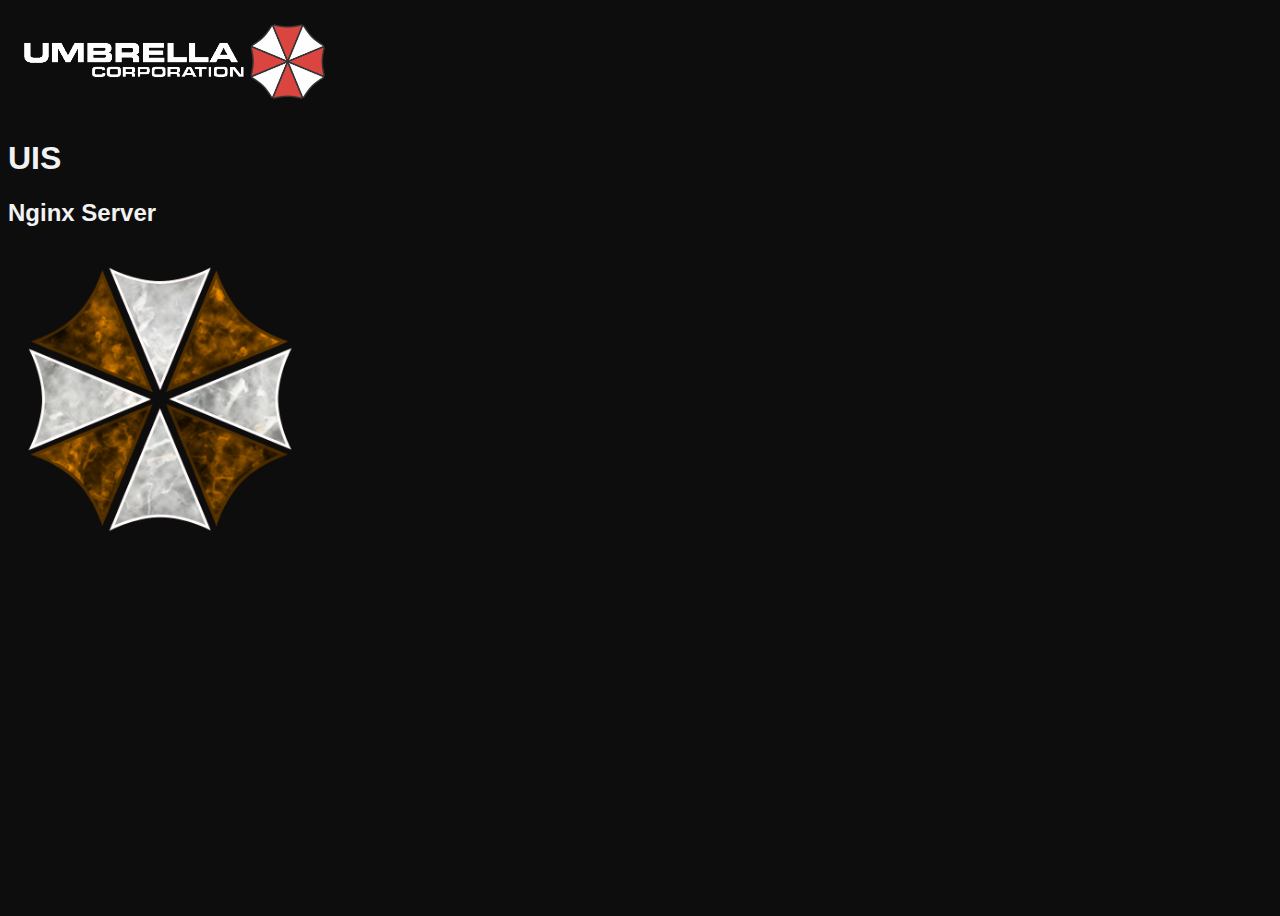
<file: src/index.html>
<!doctype html>
<html lang="en">
<head>
    <meta charset="UTF-8">
    <meta name="viewport"
          content="width=device-width, user-scalable=no, initial-scale=1.0, maximum-scale=1.0, minimum-scale=1.0">
    <meta http-equiv="X-UA-Compatible" content="ie=edge">
    <title>UIS - Umbrella Internal Services</title>
    <link rel="icon" type="image/x-icon" href="images/favicon.ico" />
    <link href="https://cdn.jsdelivr.net/npm/bootstrap@5.1.3/dist/css/bootstrap.min.css" rel="stylesheet" integrity="sha384-1BmE4kWBq78iYhFldvKuhfTAU6auU8tT94WrHftjDbrCEXSU1oBoqyl2QvZ6jIW3" crossorigin="anonymous">
    <link type="text/css" href="style.css" rel="stylesheet"/>
</head>
<body>
    <nav>
        <div class="logo-container">
            <img class="brand-stamp" src="uclogo.png" alt="Umbrella Corp Logo" />
        </div>
    </nav>
    <div class="container text-center mt-5">
        <h1 class="mb-3">UIS</h1>
        <h2>Nginx Server</h2>
        <div class="container logo-container">
            <img class="rotate-logo mt-3" src="ucorpSpinner.png" alt="Umbrella Corp Logo Spinner" />
        </div>
    </div>
<script src="https://cdn.jsdelivr.net/npm/@popperjs/core@2.9.2/dist/umd/popper.min.js" integrity="sha384-IQsoLXl5PILFhosVNubq5LC7Qb9DXgDA9i+tQ8Zj3iwWAwPtgFTxbJ8NT4GN1R8p" crossorigin="anonymous"></script>
<script src="https://cdn.jsdelivr.net/npm/bootstrap@5.0.2/dist/js/bootstrap.bundle.min.js" integrity="sha384-MrcW6ZMFYlzcLA8Nl+NtUVF0sA7MsXsP1UyJoMp4YLEuNSfAP+JcXn/tWtIaxVXM" crossorigin="anonymous"></script>
</body>
</html>
</file>
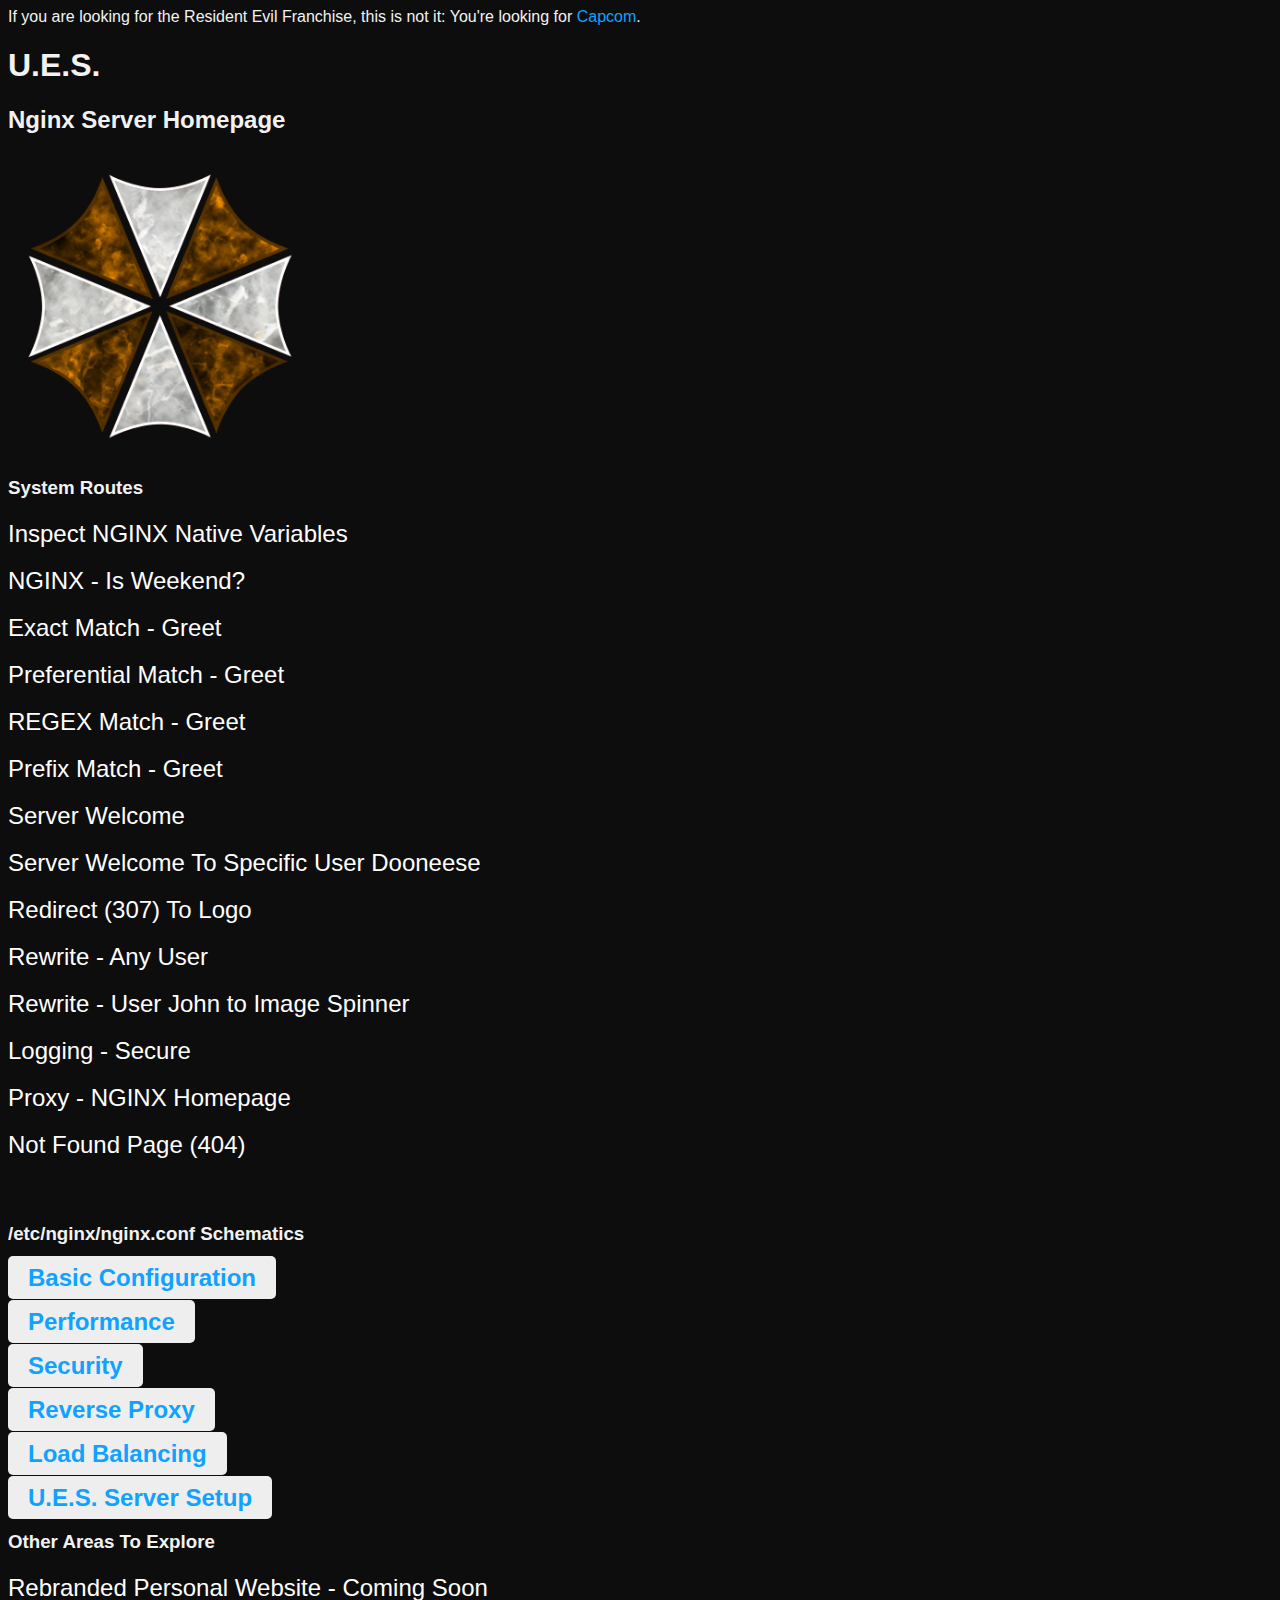
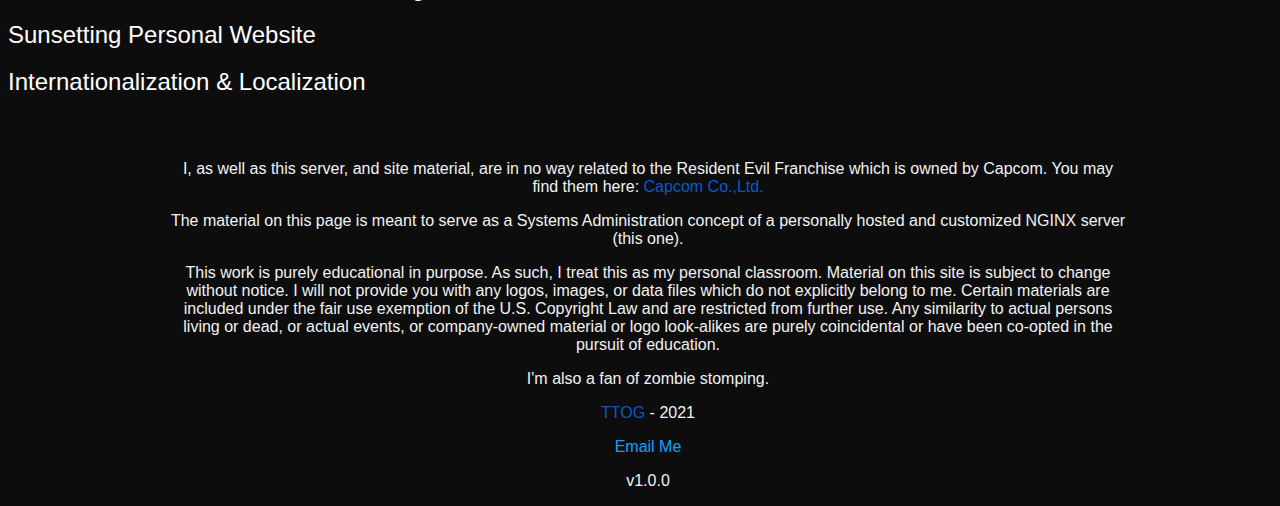
<file: www/index.html>
<!doctype html>
<html lang="en" style="overflow-x: hidden;">
<head>
    <meta charset="UTF-8">
    <meta name="viewport"
          content="width=device-width, user-scalable=no, initial-scale=1.0, maximum-scale=1.0, minimum-scale=1.0">
    <meta http-equiv="X-UA-Compatible" content="ie=edge">
    <title>UCorp. Extranet Server</title>
    <link rel="icon" type="image/x-icon" href="./img/favicon.jpg" />
    <link
            href="https://cdn.jsdelivr.net/npm/bootstrap@5.1.3/dist/css/bootstrap.min.css"
            rel="stylesheet"
            integrity="sha384-1BmE4kWBq78iYhFldvKuhfTAU6auU8tT94WrHftjDbrCEXSU1oBoqyl2QvZ6jIW3"
            crossorigin="anonymous"
    >
    <link type="text/css" href="./style/main.css" rel="stylesheet"/>
</head>
<body>
    <main style="min-height: 85vh">
        <nav class="sticky-top">
            <div class="alert alert-danger" role="alert">
                If you are looking for the Resident Evil Franchise, this is not it:
                You're looking for <a href="https://www.capcom.com/" style="color: #10a2ff;">Capcom</a>.
            </div>
        </nav>
        <div class="container text-center mt-5">
            <h1 class="mb-3">U.E.S.</h1>
            <h2>Nginx Server Homepage</h2>
            <div class="container logo-container">
                <img class="rotate-logo mt-3" src="./img/ucorpSpinner.png" alt="Umbrella Corp Logo Spinner" />
            </div>
            <div class="container row mt-5">
                <div class="col">
                    <h3 style="text-align: left;">
                        System Routes
                    </h3>
                    <ul style="text-align: left; margin-bottom: 4rem;">
                        <li>
                            <a href="/inspect-nginx?message=AddVariablesToURL">
                                Inspect NGINX Native Variables
                            </a>
                        </li>
                        <li>
                            <a href="/is_weekend">NGINX - Is Weekend?</a>
                        </li>
                        <li>
                            <a href="/greet">Exact Match - Greet</a>
                        </li>
                        <li>
                            <a href="/Greet2">Preferential Match - Greet</a>
                        </li>
                        <li>
                            <a href="/greet2">REGEX Match - Greet</a>
                        </li>
                        <li>
                            <a href="/greeting">Prefix Match - Greet</a>
                        </li>
                        <li>
                            <a href="/welcome">Server Welcome</a>
                        </li>
                        <li>
                            <a href="/welcome/dooneese">Server Welcome To Specific User Dooneese</a>
                        </li>
                        <li>
                            <a href="/logo">Redirect (307) To Logo</a>
                        </li>
                        <li>
                            <a href="/welcome/random_user">Rewrite  - Any User</a>
                        </li>
                        <li>
                            <a href="/welcome/john">Rewrite  - User John to Image Spinner</a>
                        </li>
                        <li>
                            <a href="/secure">Logging - Secure</a>
                        </li>
                        <li>
                            <a href="/nginxOrg">Proxy - NGINX Homepage</a>
                        </li>
                        <li>
                            <a href="/someNonconfiguredRoute">Not Found Page (404)</a>
                        </li>
                    </ul>
                </div>
                <div class="col">
                    <h3 class="mb-3">
                        /etc/nginx/nginx.conf Schematics
                    </h3>
                    <ul style="list-style: none;">
                        <li>
                            <a href="/basicConf" class="clickme">Basic Configuration</a>
                        </li>
                        <li>
                            <a href="/performanceConf" class="clickme">Performance</a>
                        </li>
                        <li>
                            <a href="/securityConf" class="clickme">Security</a>
                        </li>
                        <li>
                            <a href="/proxyConf" class="clickme">Reverse Proxy</a>
                        </li>
                        <li>
                            <a href="/balancerConf" class="clickme">Load Balancing</a>
                        </li>
                        <li>
                            <a href="/uesServerConf" class="clickme">U.E.S. Server Setup</a>
                        </li>
                    </ul>
                </div>
            </div>
            <div class="container row mt-5 mb-5">
                <div class="col text-center">
                    <h3>Other Areas To Explore</h3>
                    <ul style="text-align: left; margin-bottom: 4rem;">
                        <li>
                            <a href="https://thetroveofgems.tech" rel="noreferrer noopener" target="_blank">
                                Rebranded Personal Website - Coming Soon
                            </a>
                        </li>
                        <li>
                            <a href="https://thegemtrove.tech" rel="noreferrer noopener" target="_blank">
                                Sunsetting Personal Website
                            </a>
                        </li>
                        <li>
                            <a href="/interLoc">
                                Internationalization & Localization
                            </a>
                        </li>
                    </ul>
                </div>
            </div>
        </div>
    </main>
    <Footer style="text-align: center">
        <div style="width: 75%; margin: 0 auto;">
            <p>
                I, as well as this server, and site material, are in no way related to the Resident Evil Franchise
                which is owned by Capcom. You may find them here:
                <a href="https://www.capcom.com/" target="_blank" rel="noopener noreferrer">
                    <span class="companyLabel">Capcom Co.,Ltd.</span>
                </a>
            </p>
            <p>
                The material on this page is meant to serve as a Systems Administration concept of a personally hosted
                and customized NGINX server (this one).
            </p>
            <p>
                This work is purely educational in purpose. As such, I treat this as my personal classroom.
                Material on this site is subject to change without notice. I will not provide you with any logos,
                images, or data files which do not explicitly belong to me. Certain materials are included under the
                fair use exemption of the U.S. Copyright Law and are restricted from further use. Any similarity to
                actual persons living or dead, or actual events, or company-owned material or logo look-alikes are
                purely coincidental or have been co-opted in the pursuit of education.
            </p>
            <div>I'm also a fan of zombie stomping.</div>
            <div class="year">
                <p>
                    <a href="https://github.com/troveofgems">
                        <span class="companyLabel">TTOG</span>
                    </a>
                    - 2021
                </p>
                <a class="mb-3" style="color: #10a2ff;" href="mailto:dkgreco@thetroveofgems.tech">
                    Email Me
                </a>
                <p>v1.0.0</p>
            </div>
        </div>
    </Footer>
<script src="https://cdn.jsdelivr.net/npm/@popperjs/core@2.9.2/dist/umd/popper.min.js" integrity="sha384-IQsoLXl5PILFhosVNubq5LC7Qb9DXgDA9i+tQ8Zj3iwWAwPtgFTxbJ8NT4GN1R8p" crossorigin="anonymous"></script>
<script src="https://cdn.jsdelivr.net/npm/bootstrap@5.0.2/dist/js/bootstrap.bundle.min.js" integrity="sha384-MrcW6ZMFYlzcLA8Nl+NtUVF0sA7MsXsP1UyJoMp4YLEuNSfAP+JcXn/tWtIaxVXM" crossorigin="anonymous"></script>
</body>
</html>
</file>
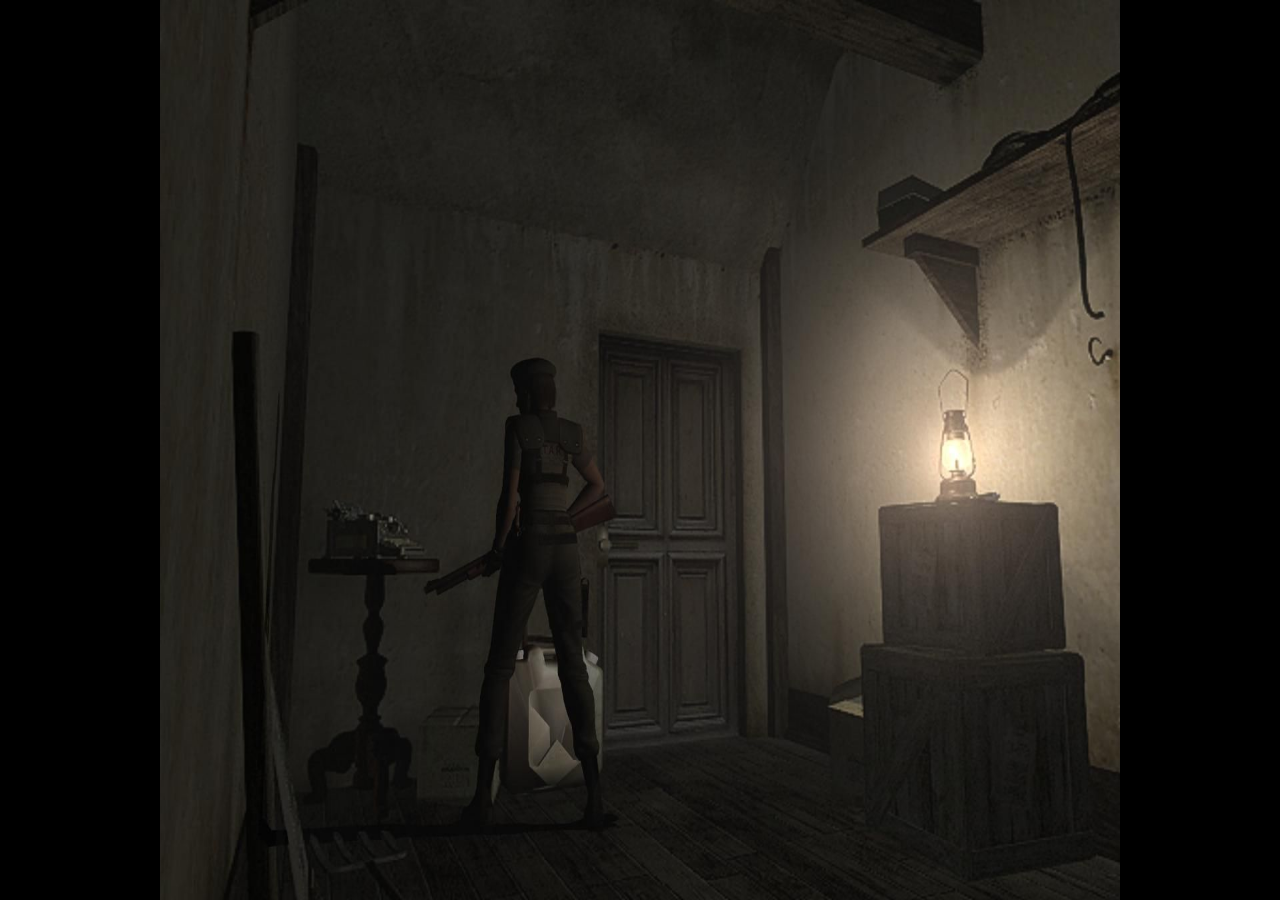
<file: www/saferoom.html>
<!doctype html>
<html lang="en">
<head>
    <meta charset="UTF-8">
    <meta name="viewport"
          content="width=device-width, user-scalable=no, initial-scale=1.0, maximum-scale=1.0, minimum-scale=1.0">
    <meta http-equiv="X-UA-Compatible" content="ie=edge">
    <title>UIS Safe Room</title>
</head>
<body style="background: url('img/saferoom-1.jpg') no-repeat; background-size: 100% 100vh;">
<audio autoplay>
    <source src="sounds/re1saveroomtheme.mp4" type="audio/mp4">
    Your browser does not support the audio element.
</audio>
</body>
</html>
</file>
<file: src/style.css>
@import url('https://fonts.googleapis.com/css2?family=Nanum+Myeongjo&display=swap');

html {
    min-height: 100vh;
    min-width: 100vw;
}

body {
    color: #f2f2f2;
    background-color: #0d0d0d;
    font-family: 'Mohave', sans-serif;
    min-height: inherit;
    min-width: inherit;
}

nav {
    overflow: hidden;
}

.brand-stamp {
    height: 75px;
    padding: 1rem;
}

.logo-container {

}

.rotate-logo {
    animation: rotation 8s infinite linear;
    height: 300px;
    width: 300px;
}

@keyframes rotation {
    from {
        transform: rotate(0deg);
    }

    to {
        transform: rotate(360deg);
    }
}
</file>
<file: www/style/main.css>
@import url('https://fonts.googleapis.com/css2?family=Nanum+Myeongjo&display=swap');

html {
    min-height: 100vh;
    min-width: 100vw;
}

body {
    color: #f2f2f2;
    background-color: #0d0d0d;
    font-family: 'Mohave', sans-serif;
    min-height: inherit;
    min-width: inherit;
}

nav {
    overflow: hidden;
}

ul {
    list-style-image: url('../img/ucorpBullet.png');
    padding-inline-start: unset;
}

li {
    margin: 0 0 1rem 0;
    font-size: 1.5rem;
    font-weight: lighter;
}

a {
    color: white;
    text-decoration: none;
}

.brand-stamp {
    height: 75px;
    padding: 1rem;
}

.clickme {
    background-color: #EEEEEE;
    padding: 8px 20px;
    text-decoration:none;
    font-weight:bold;
    border-radius:5px;
    color: #10a2ff;
    cursor:pointer;
}

.companyLabel {
    color: #0a58ca!important;
}

.logo-container {

}

.rotate-logo {
    animation: rotation 8s infinite linear;
    height: 300px;
    width: 300px;
}

@keyframes rotation {
    from {
        transform: rotate(0deg);
    }

    to {
        transform: rotate(360deg);
    }
}
</file>
